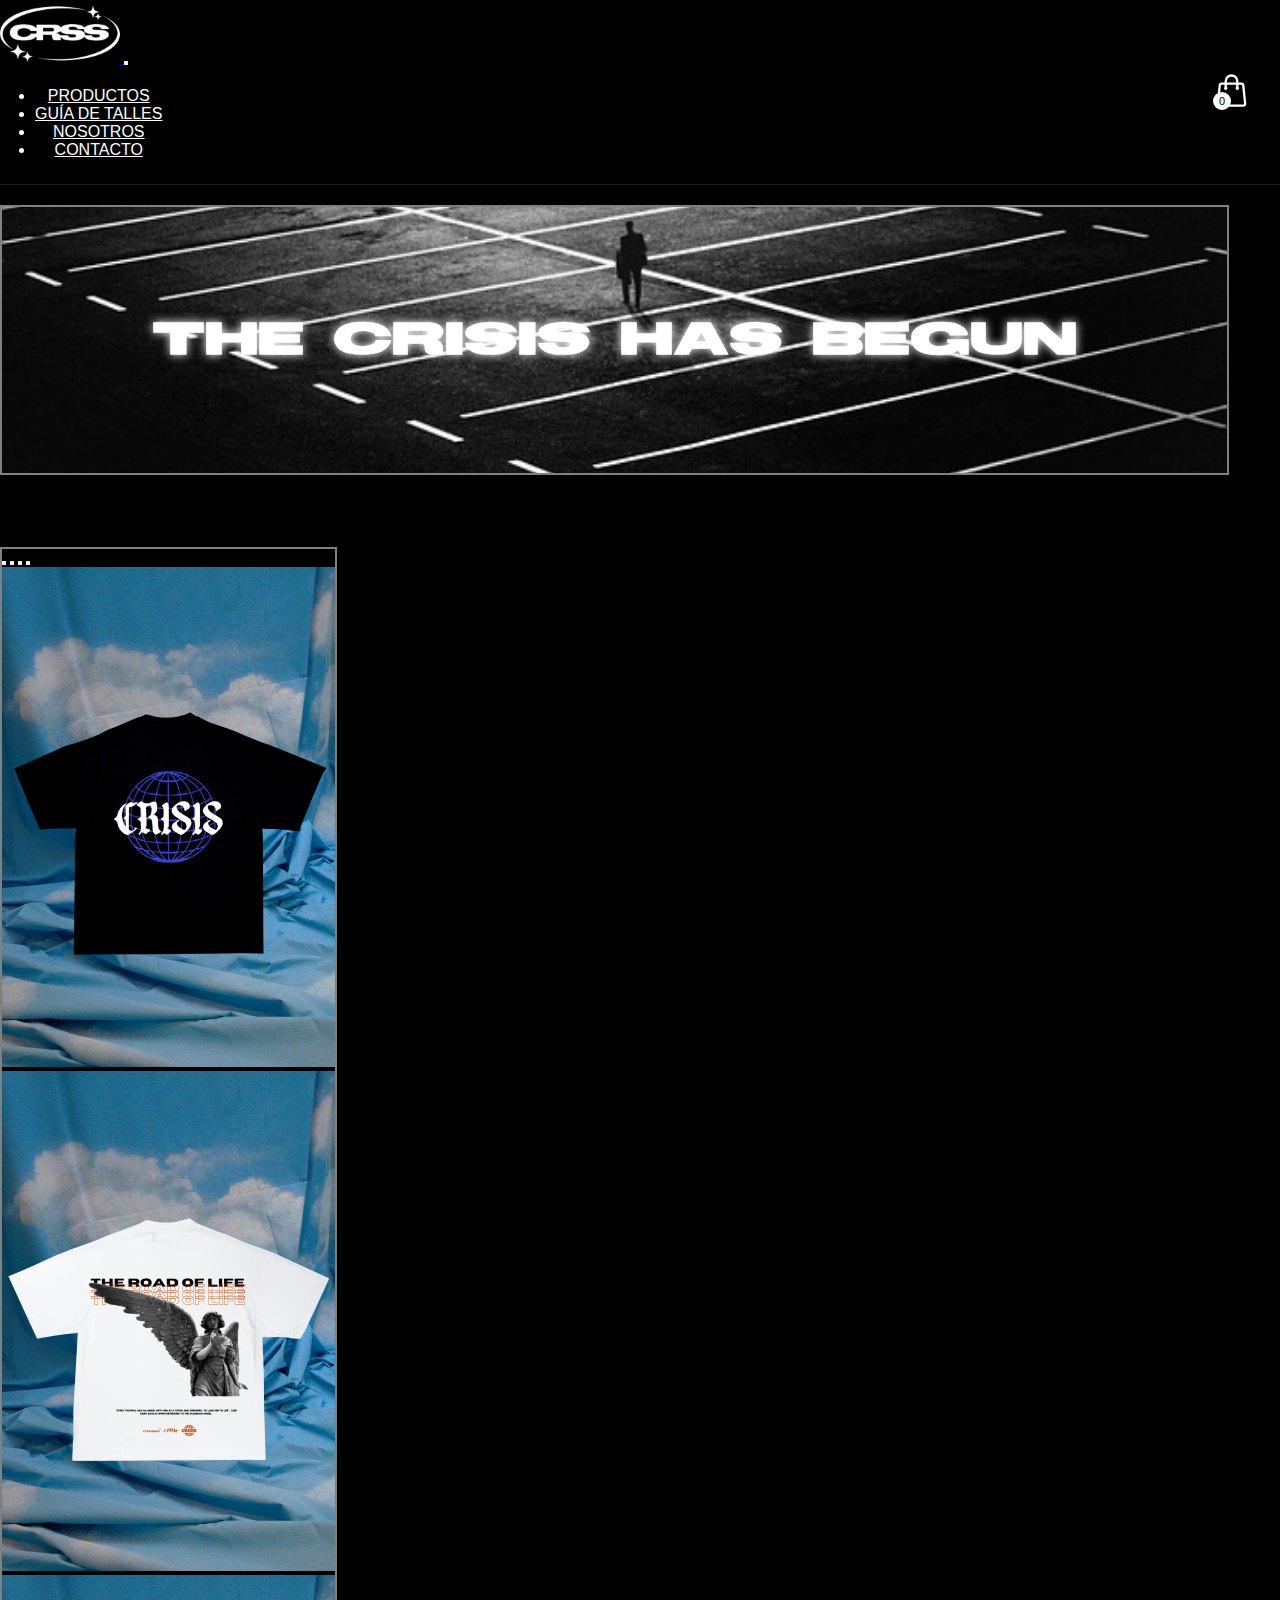
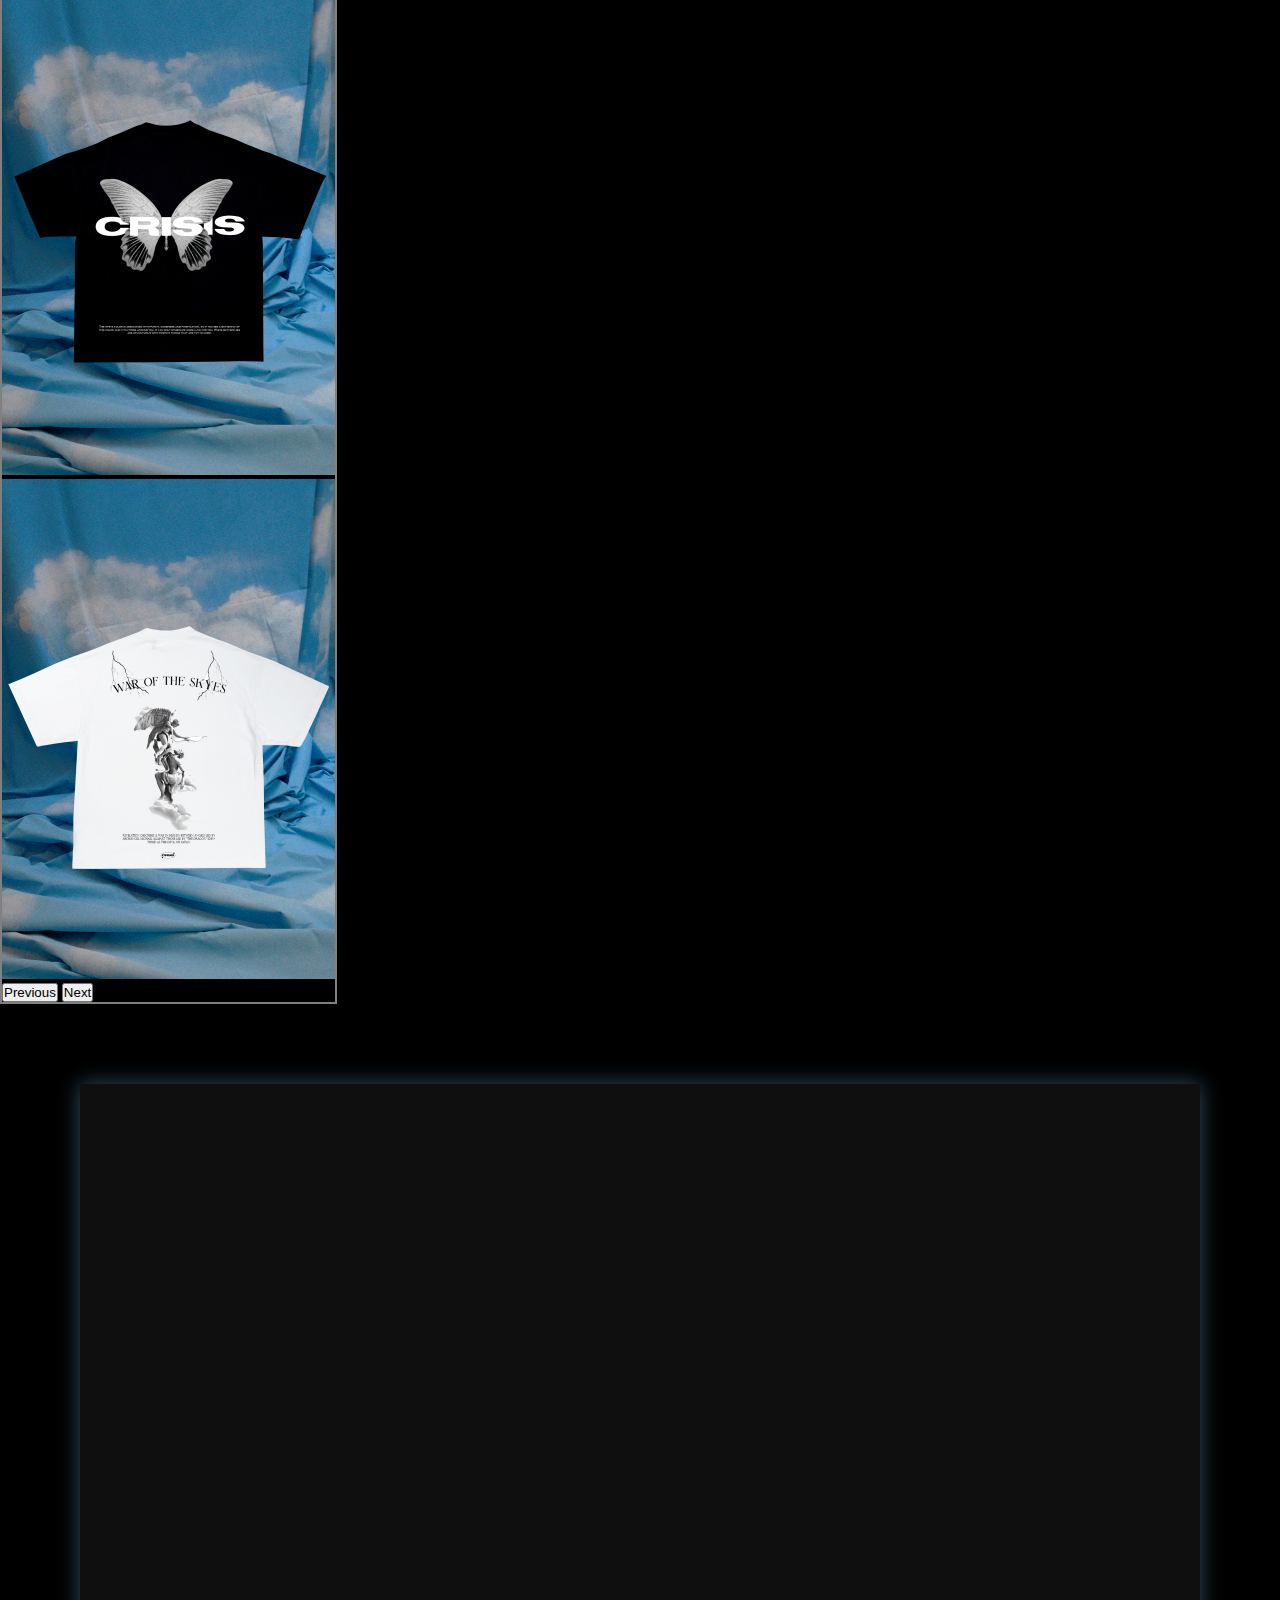
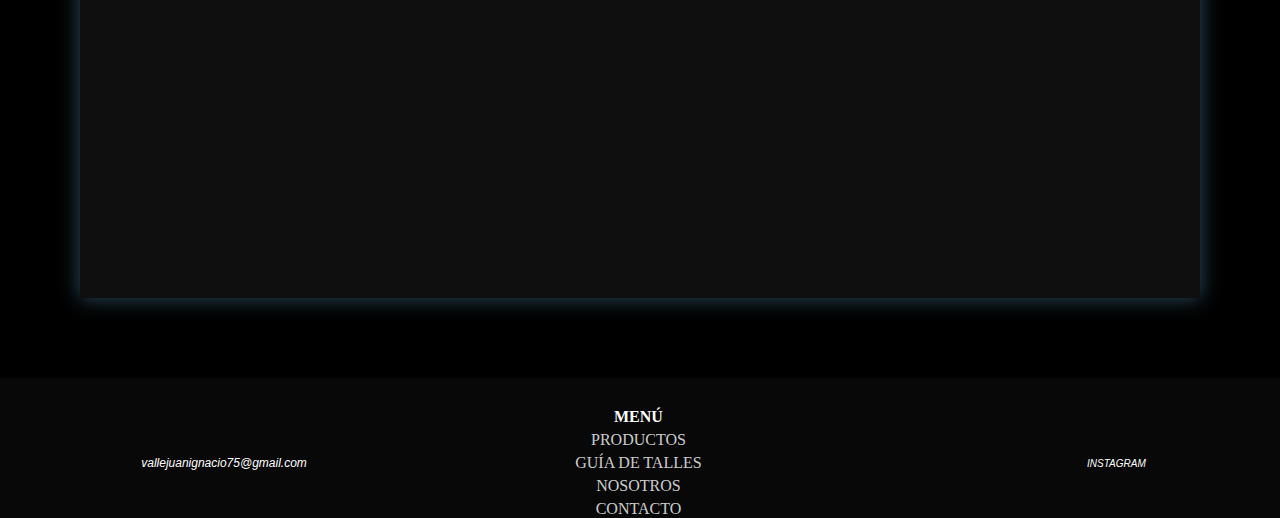
<file: index.html>
<!DOCTYPE html>
<html lang="es">
<head>
	<meta charset="UTF-8">
	<meta http-equiv="X-UA-Compatible" content="IE=edge">
	<meta name="viewport" content="width=device-width, initial-scale=1.0">
	<meta name="keywords" content="marcado de ropa">
	<meta name="description" content="esta pagina es el home y cuenta con el slogan de la marca, algunos de nuestros modelos y un texto que te dice como comprar.">
	<link rel="stylesheet" href="https://cdnjs.cloudflare.com/ajax/libs/font-awesome/6.4.0/css/all.min.css" integrity="sha512-iecdLmaskl7CVkqkXNQ/ZH/XLlvWZOJyj7Yy7tcenmpD1ypASozpmT/E0iPtmFIB46ZmdtAc9eNBvH0H/ZpiBw==" crossorigin="anonymous" referrerpolicy="no-referrer" />
	<link href="https://cdn.jsdelivr.net/npm/bootstrap@5.1.3/dist/css/bootstrap.min.css" rel="stylesheet"
		integrity="sha384-1BmE4kWBq78iYhFldvKuhfTAU6auU8tT94WrHftjDbrCEXSU1oBoqyl2QvZ6jIW3" crossorigin="anonymous">
		<link href="https://unpkg.com/aos@2.3.1/dist/aos.css" rel="stylesheet">
	<link rel="stylesheet" href="estilos/estilos.css">
	<title>CRISIS</title>
</head>
<body>
	<!-- inicio del menu -->
	<nav class="navbar navbar-expand-lg navbar-dark d-flex justify-content-end">
		<div class="container-fluid">
			<!-- icono -->

			<a class="navbar-brand" href="index.html">
				<img src="img/crss logoooo.png" alt="logo">
			</a>

			<!-- boton del menu -->
			<button class="navbar-toggler " type="button" data-bs-toggle="collapse" data-bs-target="#menu" aria-controls="navbarSupportedContent" aria-expanded="false" aria-label="Toggle navigation">
				<span class="navbar-toggler-icon"></span>
			</button>

			<!-- elementos del menu colapsable -->

			<div class="collapse navbar-collapse" id="menu">
				<ul class="navbar-nav ms-auto">
					<li class="nav-item">
						<a class="nav-link" href="pages/productos.html">Productos</a>
					</li>
					<li class="nav-item">
						<a class="nav-link" href="pages/guia de talles.html">Guía de talles</a>
					</li>
					<li class="nav-item">
						<a class="nav-link" href="pages/nosotros.html">Nosotros</a>
					</li>
					<li class="nav-item">
						<a class="nav-link" href="pages/contacto.html">Contacto</a>
					</li>
				</ul>
			</div>
		</div>

		<div class="container-icon">
			<div class="container-cart-icon">
				<svg xmlns="http://www.w3.org/2000/svg" fill="none" viewBox="0 0 24 24" stroke-width="1.5" stroke="currentColor"
				class="icon-cart">
					<path stroke-linecap="round" stroke-linejoin="round" d="M15.75 10.5V6a3.75 3.75 0 10-7.5 0v4.5m11.356-1.993l1.263 12c.07.665-.45 1.243-1.119 1.243H4.25a1.125 1.125 0 01-1.12-1.243l1.264-12A1.125 1.125 0 015.513 7.5h12.974c.576 0 1.059.435 1.119 1.007zM8.625 10.5a.375.375 0 11-.75 0 .375.375 0 01.75 0zm7.5 0a.375.375 0 11-.75 0 .375.375 0 01.75 0z" />
				</svg>
				<div class="count-products">
					<span id="contador-productos">0</span>
				</div>
			</div>

			<div class="container-cart-products hidden-cart">
				<div class="row-product">
					<div class="cart-product">
						<div class="info-cart-product">
							<span class="cantidad-producto-carrito">1</span>
							<p class="titulo-producto-carrito">
								Remera "crisis in the world"
							</p>
							<span class="precio-producto-carrito">$9000</span>
						</div>
						<svg xmlns="http://www.w3.org/2000/svg" fill="none" viewBox="0 0 24 24" stroke-width="1.5" stroke="currentColor" class="icon-close">
							<path stroke-linecap="round" stroke-linejoin="round" d="M6 18L18 6M6 6l12 12" />
						</svg>
					</div>
				</div>

				<div class="cart-total">
					<h3>Total:</h3>
					<span class="total-pagar">$9500</span>
				</div>
			</div>
		</div>
	</nav>
	<!-- fin del menu -->
	<main class="d-flex">
		<section class="banner">
			<h2 class="slogan">the crisis has begun</h2>
		</section>
		<br><br><br><br>
		<!-- comienzo carrusel -->
		<div id="carouselExampleIndicators" class="carousel slide" data-bs-ride="carousel">
			<div class="carousel-indicators">
				<button type="button" data-bs-target="#carouselExampleIndicators" data-bs-slide-to="0" class="active"
					aria-current="true" aria-label="Slide 1"></button>
				<button type="button" data-bs-target="#carouselExampleIndicators" data-bs-slide-to="1"
					aria-label="Slide 2"></button>
				<button type="button" data-bs-target="#carouselExampleIndicators" data-bs-slide-to="2"
					aria-label="Slide 3"></button>
				<button type="button" data-bs-target="#carouselExampleIndicators" data-bs-slide-to="3"
					aria-label="Slide 4"></button>
			</div>
			<div class="carousel-inner">
				<div class="carousel-item active">
					<img src="img/1 333x500.png" class="d-block w-15" alt="remera 1">
				</div>
				<div class="carousel-item">
					<img src="img/2 333x500.png" class="d-block w-15" alt="remera 2">
				</div>
				<div class="carousel-item">
					<img src="img/3 333x500.png" class="d-block w-15" alt="remera 3">
				</div>
				<div class="carousel-item">
					<img src="img/4 333x500.png" class="d-block w-15" alt="remera 4">
				</div>
			</div>
			<button class="carousel-control-prev" type="button" data-bs-target="#carouselExampleIndicators"
				data-bs-slide="prev">
				<span class="carousel-control-prev-icon" aria-hidden="true"></span>
				<span class="visually-hidden">Previous</span>
			</button>
			<button class="carousel-control-next" type="button" data-bs-target="#carouselExampleIndicators"
				data-bs-slide="next">
				<span class="carousel-control-next-icon" aria-hidden="true"></span>
				<span class="visually-hidden">Next</span>
			</button>
		</div>
		<!-- fin carrusel -->
			<section class="sec-comocomprar">
		<div>
			<h3 data-aos="zoom-in">como comprar</h3>
			<p data-aos="zoom-in">Primero ve al sector de productos y elige tu producto (asegurarse que haya en stock) luego ve a guía de talles y ahí te dejamos una ayuda para que puedas sacar tu talle, una vez que tengas tu producto y el talle envíanos por Instagram y por ahí te informaremos acerca de formas de pago y envíos, muchas gracias.</p>
		</div>
		<img data-aos="flip-right" src="img/salto.jpeg" alt="paisaje" class="img-comocomprar">
	</section>
	</main>

	<footer class="d-flex">
		<i id=redes class="fa-solid fa-envelope"><span class="micorreo">vallejuanignacio75@gmail.com</span></i>
		<ul class="menu">
			<li id=menu-titulo class="footer-list">MENÚ</li>
			<li class="footer-list"><a href="pages/productos.html">productos</a></li>
			<li class="footer-list"><a href="pages/guia de talles.html">guía de talles</a></li>
			<li class="footer-list"><a href="pages/nosotros.html">nosotros</a></li>
			<li class="footer-list"><a href="pages/contacto.html">contacto</a></li>
		</ul>
		<i id=redes class="fa-brands fa-instagram"><a href="https://www.instagram.com/crisis.arg/" target="_blank">instagram</a></i>
	</footer>




	<script src="js/index.js"></script>

	<script src="https://cdn.jsdelivr.net/npm/bootstrap@5.1.3/dist/js/bootstrap.bundle.min.js"
		integrity="sha384-ka7Sk0Gln4gmtz2MlQnikT1wXgYsOg+OMhuP+IlRH9sENBO0LRn5q+8nbTov4+1p"
		crossorigin="anonymous"></script>

	<script src="https://unpkg.com/aos@2.3.1/dist/aos.js"></script>

	<script>
		AOS.init();
	</script>
</body>
</html>
</file>
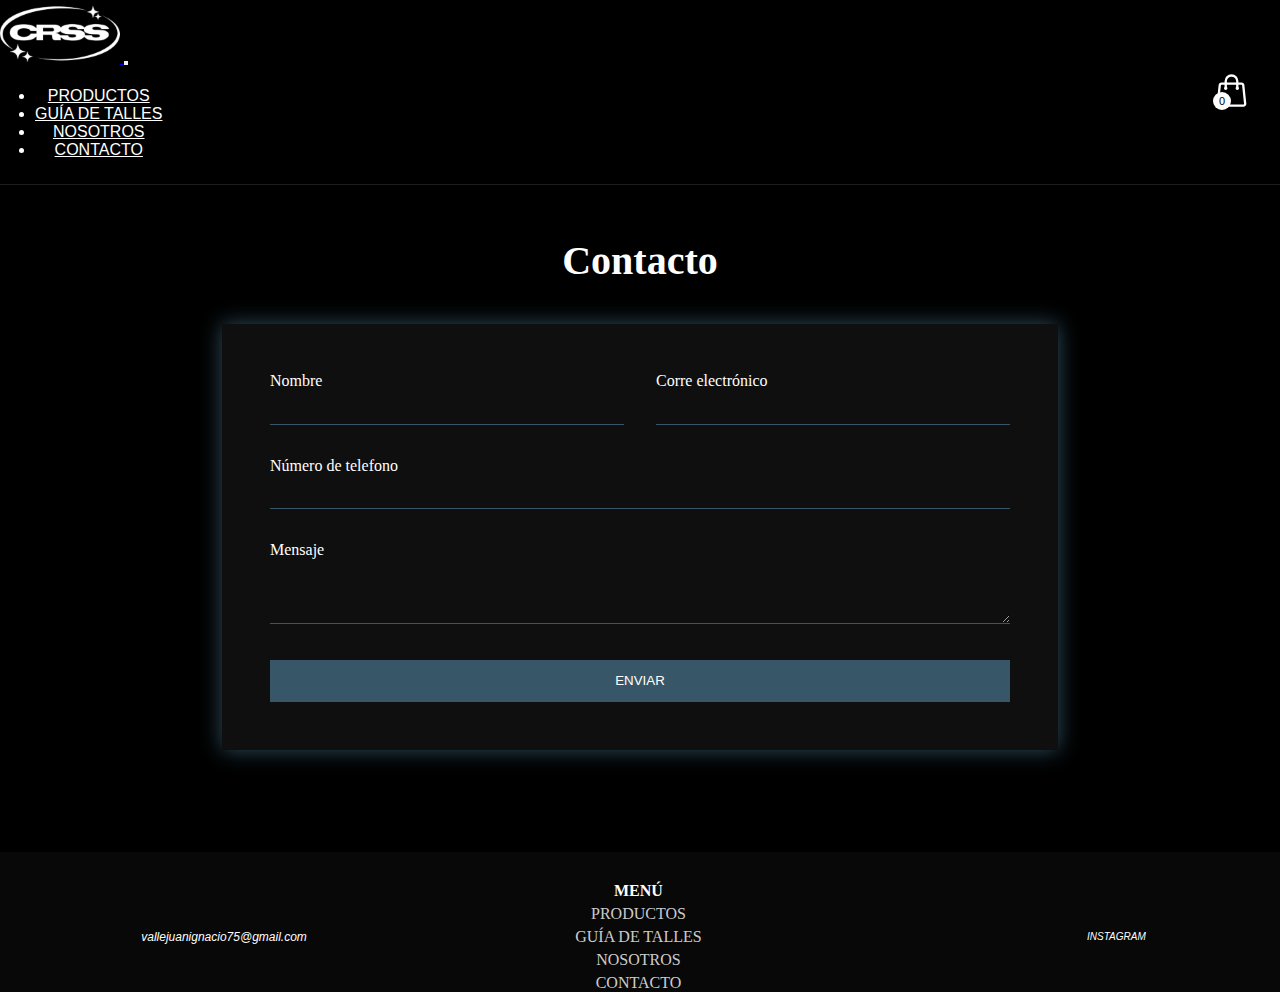
<file: pages/contacto.html>
<!DOCTYPE html>
<html lang="es">
<head>
    <meta charset="UTF-8">
    <meta http-equiv="X-UA-Compatible" content="IE=edge">
    <meta name="viewport" content="width=device-width, initial-scale=1.0">
	<meta name="keywords" content="contactos crisis">
	<meta name="description" content="en esta sección es donde puedes contactarnos para dejarnos algun mensaje o comentario que nos quieras hacer.">
    <link rel="stylesheet" href="https://cdnjs.cloudflare.com/ajax/libs/font-awesome/6.4.0/css/all.min.css" integrity="sha512-iecdLmaskl7CVkqkXNQ/ZH/XLlvWZOJyj7Yy7tcenmpD1ypASozpmT/E0iPtmFIB46ZmdtAc9eNBvH0H/ZpiBw==" crossorigin="anonymous" referrerpolicy="no-referrer" />
    <link href="https://cdn.jsdelivr.net/npm/bootstrap@5.1.3/dist/css/bootstrap.min.css" rel="stylesheet"
    integrity="sha384-1BmE4kWBq78iYhFldvKuhfTAU6auU8tT94WrHftjDbrCEXSU1oBoqyl2QvZ6jIW3" crossorigin="anonymous">
    <link rel="stylesheet" href="../estilos/estilos.css">
    <title>CONTACTO</title>
</head>
<body>
	<!-- inicio del menu -->
	<nav class="navbar navbar-expand-lg navbar-dark d-flex justify-content-end">
		<div class="container-fluid">
			<!-- icono -->

			<a class="navbar-brand" href="../index.html">
				<img src="../img/crss logoooo.png" alt="logo">
			</a>

			<!-- boton del menu -->
			<button class="navbar-toggler" type="button" data-bs-toggle="collapse" data-bs-target="#menu" aria-controls="navbarSupportedContent" aria-expanded="false" aria-label="Toggle navigation">
				<span class="navbar-toggler-icon"></span>
			</button>

			<!-- elementos del menu colapsable -->

			<div class="collapse navbar-collapse" id="menu">
				<ul class="navbar-nav ms-auto">
					<li class="nav-item">
						<a class="nav-link" href="productos.html">Productos</a>
					</li>
					<li class="nav-item">
						<a class="nav-link" href="guia de talles.html">Guía de talles</a>
					</li>
					<li class="nav-item">
						<a class="nav-link" href="nosotros.html">Nosotros</a>
					</li>
					<li class="nav-item">
						<a class="nav-link" href="contacto.html">Contacto</a>
					</li>
				</ul>
			</div>
		</div>

		<div class="container-icon">
			<div class="container-cart-icon">
				<svg xmlns="http://www.w3.org/2000/svg" fill="none" viewBox="0 0 24 24" stroke-width="1.5" stroke="currentColor"
				class="icon-cart">
					<path stroke-linecap="round" stroke-linejoin="round" d="M15.75 10.5V6a3.75 3.75 0 10-7.5 0v4.5m11.356-1.993l1.263 12c.07.665-.45 1.243-1.119 1.243H4.25a1.125 1.125 0 01-1.12-1.243l1.264-12A1.125 1.125 0 015.513 7.5h12.974c.576 0 1.059.435 1.119 1.007zM8.625 10.5a.375.375 0 11-.75 0 .375.375 0 01.75 0zm7.5 0a.375.375 0 11-.75 0 .375.375 0 01.75 0z" />
				</svg>
				<div class="count-products">
					<span id="contador-productos">0</span>
				</div>
			</div>

			<div class="container-cart-products hidden-cart">
				<div class="row-product">
					<div class="cart-product">
						<div class="info-cart-product">
							<span class="cantidad-producto-carrito">1</span>
							<p class="titulo-producto-carrito">
								Remera "crisis in the world"
							</p>
							<span class="precio-producto-carrito">$9000</span>
						</div>
						<svg xmlns="http://www.w3.org/2000/svg" fill="none" viewBox="0 0 24 24" stroke-width="1.5" stroke="currentColor" class="icon-close">
							<path stroke-linecap="round" stroke-linejoin="round" d="M6 18L18 6M6 6l12 12" />
						</svg>
					</div>
				</div>

				<div class="cart-total">
					<h3>Total:</h3>
					<span class="total-pagar">$9500</span>
				</div>
			</div>
		</div>
	</nav>
	<!-- fin del menu -->
    <main class="main-contacto">
		<h2 class="contacto">Contacto</h2>
		<section class="encuadre">
			<form action="" id="miFormulario">
				<p>
					<label for="Nombre">Nombre</label>
					<input type="text" name="Nombre" id="input1">
				</p>
				<p>
					<label>Corre electrónico</label>
					<input type="email" name="Correo electronico" id="input2">
				</p>
				<p class="block">
					<label>Número de telefono</label>
					<input type="tel" name="Número de telefono" id="input3">
				</p>
				<p class="block">
					<label>Mensaje</label>
					<textarea name="Mensaje" rows="3" id="input4"></textarea >
				</p>
				<p class="block">
					<button type="submit">Enviar</button>
				</p>
			</form>
		</section>
	</main>
    <footer class="d-flex">
        <i id=redes class="fa-solid fa-envelope"><span class="micorreo">vallejuanignacio75@gmail.com</span></i>
		<ul class="menu">
			<li id=menu-titulo class="footer-list">MENÚ</li>
			<li class="footer-list"><a href="productos.html">productos</a></li>
			<li class="footer-list"><a href="guia de talles.html">guía de talles</a></li>
			<li class="footer-list"><a href="nosotros.html">nosotros</a></li>
			<li class="footer-list"><a href="contacto.html">contacto</a></li>
		</ul>
		<i id=redes class="fa-brands fa-instagram"><a href="https://www.instagram.com/crisis.arg/" target="_blank">instagram</a></i>
    </footer>



	<script src="../js/contacto.js"></script>

	<script src="https://cdn.jsdelivr.net/npm/bootstrap@5.1.3/dist/js/bootstrap.bundle.min.js"
	integrity="sha384-ka7Sk0Gln4gmtz2MlQnikT1wXgYsOg+OMhuP+IlRH9sENBO0LRn5q+8nbTov4+1p"
	crossorigin="anonymous"></script>
</body>
</html>
</file>
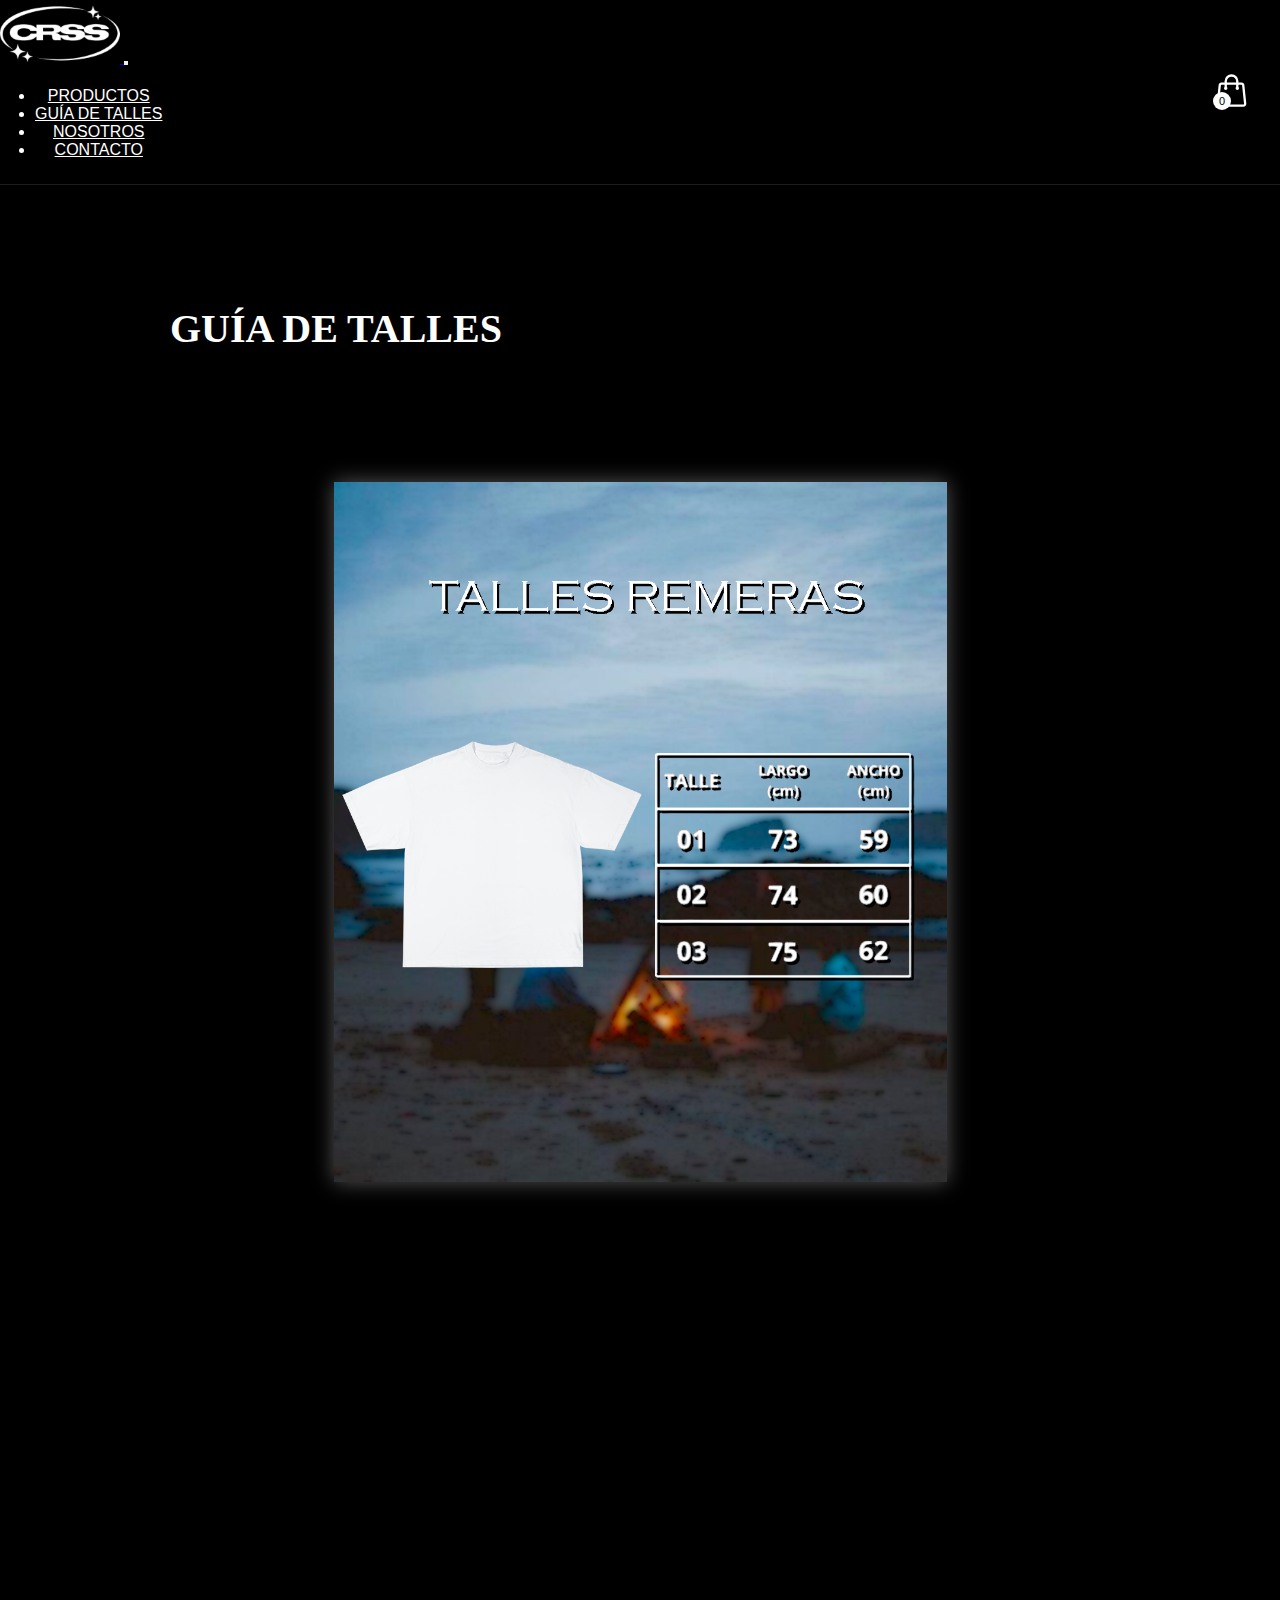
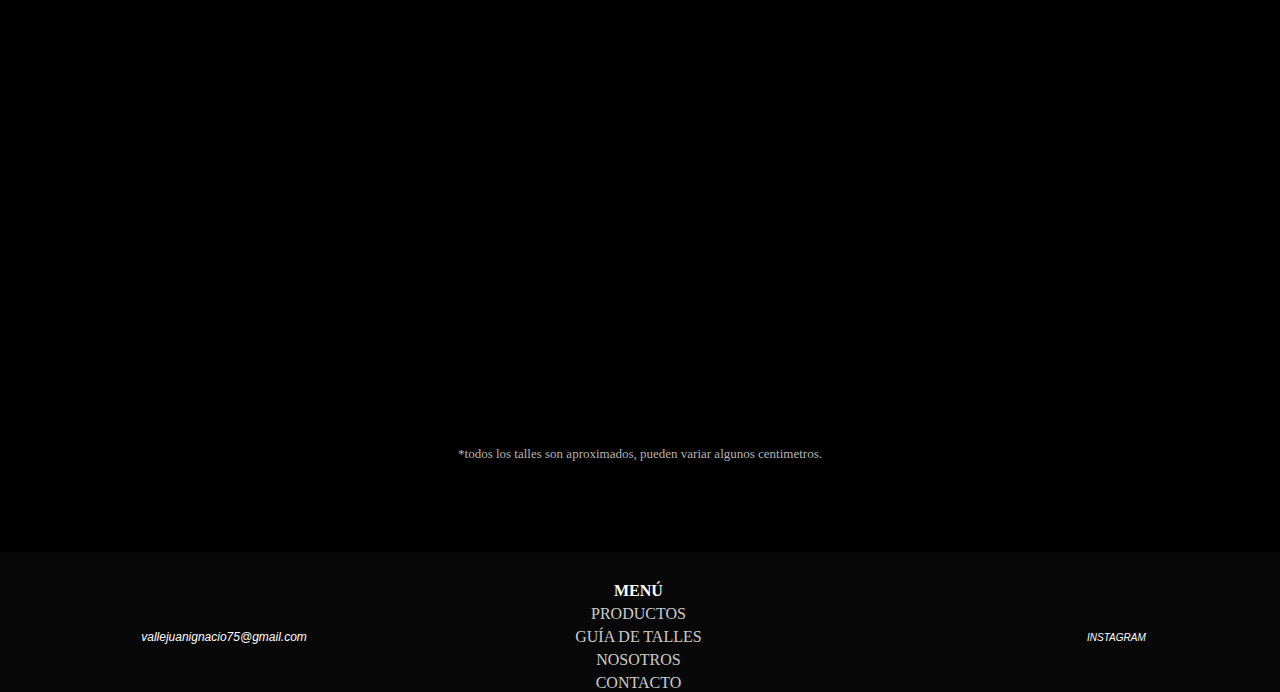
<file: pages/guia de talles.html>
<!DOCTYPE html>
<html lang="es">
<head>
    <meta charset="UTF-8">
    <meta http-equiv="X-UA-Compatible" content="IE=edge">
    <meta name="viewport" content="width=device-width, initial-scale=1.0">
	<meta name="keywords" content="medidas de las prendas">
	<meta name="description" content="en esta sección tenemos las guías de talles para ayudarte a sebaer que talle eres.">
    <link rel="stylesheet" href="https://cdnjs.cloudflare.com/ajax/libs/font-awesome/6.4.0/css/all.min.css" integrity="sha512-iecdLmaskl7CVkqkXNQ/ZH/XLlvWZOJyj7Yy7tcenmpD1ypASozpmT/E0iPtmFIB46ZmdtAc9eNBvH0H/ZpiBw==" crossorigin="anonymous" referrerpolicy="no-referrer" />
    <link href="https://cdn.jsdelivr.net/npm/bootstrap@5.1.3/dist/css/bootstrap.min.css" rel="stylesheet"
    integrity="sha384-1BmE4kWBq78iYhFldvKuhfTAU6auU8tT94WrHftjDbrCEXSU1oBoqyl2QvZ6jIW3" crossorigin="anonymous">
	<link href="https://unpkg.com/aos@2.3.1/dist/aos.css" rel="stylesheet">
    <link rel="stylesheet" href="../estilos/estilos.css">
    <title>TALLES</title>
</head>
<body>
	<!-- inicio del menu -->
	<nav class="navbar navbar-expand-lg navbar-dark d-flex justify-content-end">
		<div class="container-fluid">
			<!-- icono -->

			<a class="navbar-brand" href="../index.html">
				<img src="../img/crss logoooo.png" alt="logo">
			</a>

			<!-- boton del menu -->
			<button class="navbar-toggler" type="button" data-bs-toggle="collapse" data-bs-target="#menu" aria-controls="navbarSupportedContent" aria-expanded="false" aria-label="Toggle navigation">
				<span class="navbar-toggler-icon"></span>
			</button>

			<!-- elementos del menu colapsable -->

			<div class="collapse navbar-collapse" id="menu">
				<ul class="navbar-nav ms-auto">
					<li class="nav-item">
						<a class="nav-link" href="productos.html">Productos</a>
					</li>
					<li class="nav-item">
						<a class="nav-link" href="guia de talles.html">Guía de talles</a>
					</li>
					<li class="nav-item">
						<a class="nav-link" href="nosotros.html">Nosotros</a>
					</li>
					<li class="nav-item">
						<a class="nav-link" href="contacto.html">Contacto</a>
					</li>
				</ul>
			</div>
		</div>

		<div class="container-icon">
			<div class="container-cart-icon">
				<svg xmlns="http://www.w3.org/2000/svg" fill="none" viewBox="0 0 24 24" stroke-width="1.5" stroke="currentColor"
				class="icon-cart">
					<path stroke-linecap="round" stroke-linejoin="round" d="M15.75 10.5V6a3.75 3.75 0 10-7.5 0v4.5m11.356-1.993l1.263 12c.07.665-.45 1.243-1.119 1.243H4.25a1.125 1.125 0 01-1.12-1.243l1.264-12A1.125 1.125 0 015.513 7.5h12.974c.576 0 1.059.435 1.119 1.007zM8.625 10.5a.375.375 0 11-.75 0 .375.375 0 01.75 0zm7.5 0a.375.375 0 11-.75 0 .375.375 0 01.75 0z" />
				</svg>
				<div class="count-products">
					<span id="contador-productos">0</span>
				</div>
			</div>

			<div class="container-cart-products hidden-cart">
				<div class="row-product">
					<div class="cart-product">
						<div class="info-cart-product">
							<span class="cantidad-producto-carrito">1</span>
							<p class="titulo-producto-carrito">
								Remera "crisis in the world"
							</p>
							<span class="precio-producto-carrito">$9000</span>
						</div>
						<svg xmlns="http://www.w3.org/2000/svg" fill="none" viewBox="0 0 24 24" stroke-width="1.5" stroke="currentColor" class="icon-close">
							<path stroke-linecap="round" stroke-linejoin="round" d="M6 18L18 6M6 6l12 12" />
						</svg>
					</div>
				</div>

				<div class="cart-total">
					<h3>Total:</h3>
					<span class="total-pagar">$9500</span>
				</div>
			</div>
		</div>
	</nav>
	<!-- fin del menu -->
	<h1 class="titulo-talles">Guía de talles</h1>
    <section class="contenido-talles">
		<img data-aos="zoom-in" src="../img/tabla de talles remeras.png" alt="talles remeras">
		<img data-aos="zoom-in" src="../img/tabla de talles hoodies.png" alt="talles hoodies">
	</section>
	<br><br><br>
	<p class="p-talles">*todos los talles son aproximados, pueden variar algunos centimetros.</p>
    <footer class="d-flex">
        <i id=redes class="fa-solid fa-envelope"><span class="micorreo">vallejuanignacio75@gmail.com</span></i>
		<ul class="menu">
			<li id=menu-titulo class="footer-list">MENÚ</li>
			<li class="footer-list"><a href="productos.html">productos</a></li>
			<li class="footer-list"><a href="guia de talles.html">guía de talles</a></li>
			<li class="footer-list"><a href="nosotros.html">Nosotros</a></li>
			<li class="footer-list"><a href="contacto.html">contacto</a></li>
		</ul>
		<i id=redes class="fa-brands fa-instagram"><a href="https://www.instagram.com/crisis.arg/" target="_blank">instagram</a></i>
    </footer>


	<script src="../js/guia de talles.js"></script>

	<script src="https://cdn.jsdelivr.net/npm/bootstrap@5.1.3/dist/js/bootstrap.bundle.min.js"
	integrity="sha384-ka7Sk0Gln4gmtz2MlQnikT1wXgYsOg+OMhuP+IlRH9sENBO0LRn5q+8nbTov4+1p"
	crossorigin="anonymous"></script>

	<script src="https://unpkg.com/aos@2.3.1/dist/aos.js"></script>
	
	<script>
		AOS.init();
	</script>
</body>
</html>
</file>
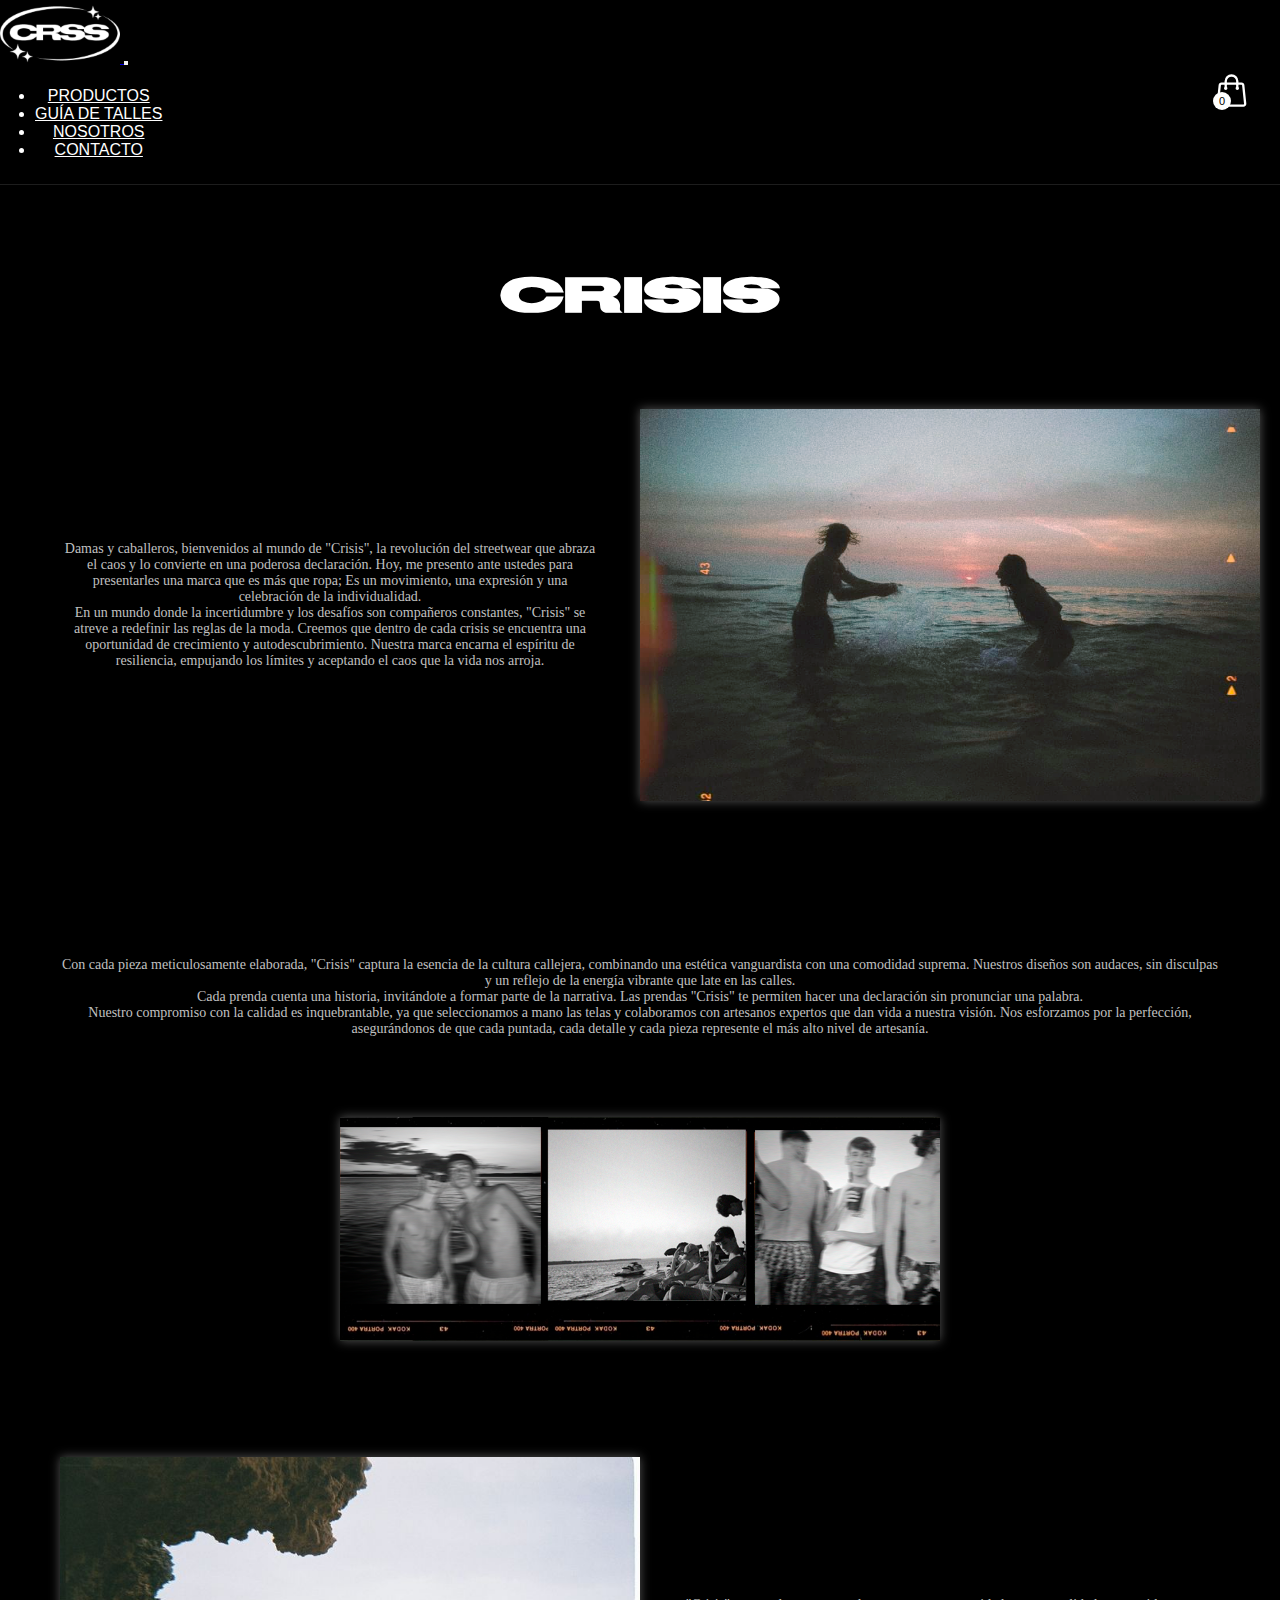
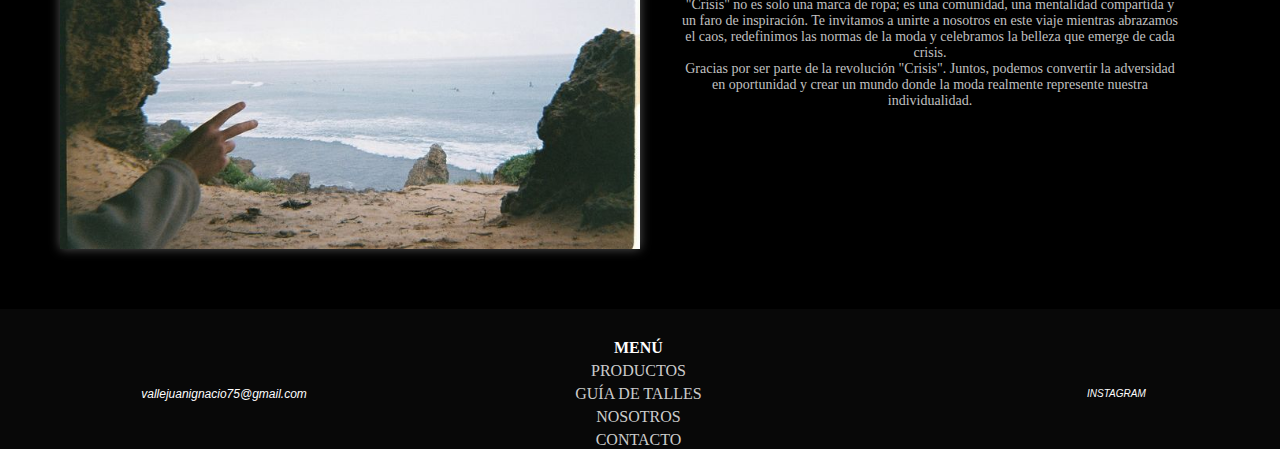
<file: pages/nosotros.html>
<!DOCTYPE html>
<html lang="es">
<head>
    <meta charset="UTF-8">
    <meta http-equiv="X-UA-Compatible" content="IE=edge">
    <meta name="viewport" content="width=device-width, initial-scale=1.0">
	<meta name="keywords" content="bienvenidos a crisis">
	<meta name="description" content="en esta sección te presentamos nuestra marca y te contamos sobre ella.">
    <link rel="stylesheet" href="https://cdnjs.cloudflare.com/ajax/libs/font-awesome/6.4.0/css/all.min.css" integrity="sha512-iecdLmaskl7CVkqkXNQ/ZH/XLlvWZOJyj7Yy7tcenmpD1ypASozpmT/E0iPtmFIB46ZmdtAc9eNBvH0H/ZpiBw==" crossorigin="anonymous" referrerpolicy="no-referrer" />
    <link href="https://cdn.jsdelivr.net/npm/bootstrap@5.1.3/dist/css/bootstrap.min.css" rel="stylesheet"
    integrity="sha384-1BmE4kWBq78iYhFldvKuhfTAU6auU8tT94WrHftjDbrCEXSU1oBoqyl2QvZ6jIW3" crossorigin="anonymous">
    <link rel="stylesheet" href="../estilos/estilos.css">
    <title>NOSOTROS</title>
</head>
<body>
	<!-- inicio del menu -->
	<nav class="navbar navbar-expand-lg navbar-dark d-flex justify-content-end">
		<div class="container-fluid">
			<!-- icono -->

			<a class="navbar-brand" href="../index.html">
				<img src="../img/crss logoooo.png" alt="logo">
			</a>

			<!-- boton del menu -->
			<button class="navbar-toggler" type="button" data-bs-toggle="collapse" data-bs-target="#menu" aria-controls="navbarSupportedContent" aria-expanded="false" aria-label="Toggle navigation">
				<span class="navbar-toggler-icon"></span>
			</button>

			<!-- elementos del menu colapsable -->

			<div class="collapse navbar-collapse" id="menu">
				<ul class="navbar-nav ms-auto">
					<li class="nav-item">
						<a class="nav-link" href="productos.html">Productos</a>
					</li>
					<li class="nav-item">
						<a class="nav-link" href="guia de talles.html">Guía de talles</a>
					</li>
					<li class="nav-item">
						<a class="nav-link" href="nosotros.html">Nosotros</a>
					</li>
					<li class="nav-item">
						<a class="nav-link" href="contacto.html">Contacto</a>
					</li>
				</ul>
			</div>
		</div>

		<div class="container-icon">
			<div class="container-cart-icon">
				<svg xmlns="http://www.w3.org/2000/svg" fill="none" viewBox="0 0 24 24" stroke-width="1.5" stroke="currentColor"
				class="icon-cart">
					<path stroke-linecap="round" stroke-linejoin="round" d="M15.75 10.5V6a3.75 3.75 0 10-7.5 0v4.5m11.356-1.993l1.263 12c.07.665-.45 1.243-1.119 1.243H4.25a1.125 1.125 0 01-1.12-1.243l1.264-12A1.125 1.125 0 015.513 7.5h12.974c.576 0 1.059.435 1.119 1.007zM8.625 10.5a.375.375 0 11-.75 0 .375.375 0 01.75 0zm7.5 0a.375.375 0 11-.75 0 .375.375 0 01.75 0z" />
				</svg>
				<div class="count-products">
					<span id="contador-productos">0</span>
				</div>
			</div>

			<div class="container-cart-products hidden-cart">
				<div class="row-product">
					<div class="cart-product">
						<div class="info-cart-product">
							<span class="cantidad-producto-carrito">1</span>
							<p class="titulo-producto-carrito">
								Remera "crisis in the world"
							</p>
							<span class="precio-producto-carrito">$9000</span>
						</div>
						<svg xmlns="http://www.w3.org/2000/svg" fill="none" viewBox="0 0 24 24" stroke-width="1.5" stroke="currentColor" class="icon-close">
							<path stroke-linecap="round" stroke-linejoin="round" d="M6 18L18 6M6 6l12 12" />
						</svg>
					</div>

				</div>
				<div class="cart-total">
					<h3>Total:</h3>
					<span class="total-pagar">$9500</span>
				</div>
			</div>
		</div>
	</nav>
	<!-- fin del menu -->
    <main class="main-nosotros">
		<h1>crisis</h1>
		<section class="sec-nosotros">
			<div class="div-1">
			<img class="foto-1" src="../img/nostros primera.png" alt="personas jugando en la playa">
			<p>Damas y caballeros, bienvenidos al mundo de "Crisis", la revolución del streetwear que abraza el caos y lo convierte en una poderosa declaración. Hoy, me presento ante ustedes para presentarles una marca que es más que ropa; Es un movimiento, una expresión y una celebración de la individualidad.
				<br>
				En un mundo donde la incertidumbre y los desafíos son compañeros constantes, "Crisis" se atreve a redefinir las reglas de la moda. Creemos que dentro de cada crisis se encuentra una oportunidad de crecimiento y autodescubrimiento. Nuestra marca encarna el espíritu de resiliencia, empujando los límites y aceptando el caos que la vida nos arroja.
				</p>
			</div>
			<br><br>
			<div class="div-2">
				<img class="foto-2" src="../img/nostros segunda.png" alt="galeria de fotos">
				<p>
					Con cada pieza meticulosamente elaborada, "Crisis" captura la esencia de la cultura callejera, combinando una estética vanguardista con una comodidad suprema. Nuestros diseños son audaces, sin disculpas y un reflejo de la energía vibrante que late en las calles.
					<br>
					Cada prenda cuenta una historia, invitándote a formar parte de la narrativa. Las prendas "Crisis" te permiten hacer una declaración sin pronunciar una palabra.
					<br>
					Nuestro compromiso con la calidad es inquebrantable, ya que seleccionamos a mano las telas y colaboramos con artesanos expertos que dan vida a nuestra visión. Nos esforzamos por la perfección, asegurándonos de que cada puntada, cada detalle y cada pieza represente el más alto nivel de artesanía.
					</p>
			</div>
			<br><br>
			<div class="div-3">
					<img class="foto-3" src="../img/nostros tercera.jpg" alt="playa">
					<p>
						"Crisis" no es solo una marca de ropa; es una comunidad, una mentalidad compartida y un faro de inspiración. Te invitamos a unirte a nosotros en este viaje mientras abrazamos el caos, redefinimos las normas de la moda y celebramos la belleza que emerge de cada crisis.
						<br>
						Gracias por ser parte de la revolución "Crisis". Juntos, podemos convertir la adversidad en oportunidad y crear un mundo donde la moda realmente represente nuestra individualidad.</p>
			</div>
		</section>
	</main>
    <footer class="d-flex">
        <i id=redes class="fa-solid fa-envelope"><span class="micorreo">vallejuanignacio75@gmail.com</span></i>
		<ul class="menu">
			<li id=menu-titulo class="footer-list">MENÚ</li>
			<li class="footer-list"><a href="productos.html">productos</a></li>
			<li class="footer-list"><a href="guia de talles.html">guía de talles</a></li>
			<li class="footer-list"><a href="nosotros.html">nosotros</a></li>
			<li class="footer-list"><a href="contacto.html">contacto</a></li>
		</ul>
		<i id=redes class="fa-brands fa-instagram"><a href="https://www.instagram.com/crisis.arg/" target="_blank">instagram</a></i>
    </footer>




	<script src="../js/nosotros.js"></script>

	<script src="https://cdn.jsdelivr.net/npm/bootstrap@5.1.3/dist/js/bootstrap.bundle.min.js"
	integrity="sha384-ka7Sk0Gln4gmtz2MlQnikT1wXgYsOg+OMhuP+IlRH9sENBO0LRn5q+8nbTov4+1p"
	crossorigin="anonymous"></script>
</body>
</html>
</file>
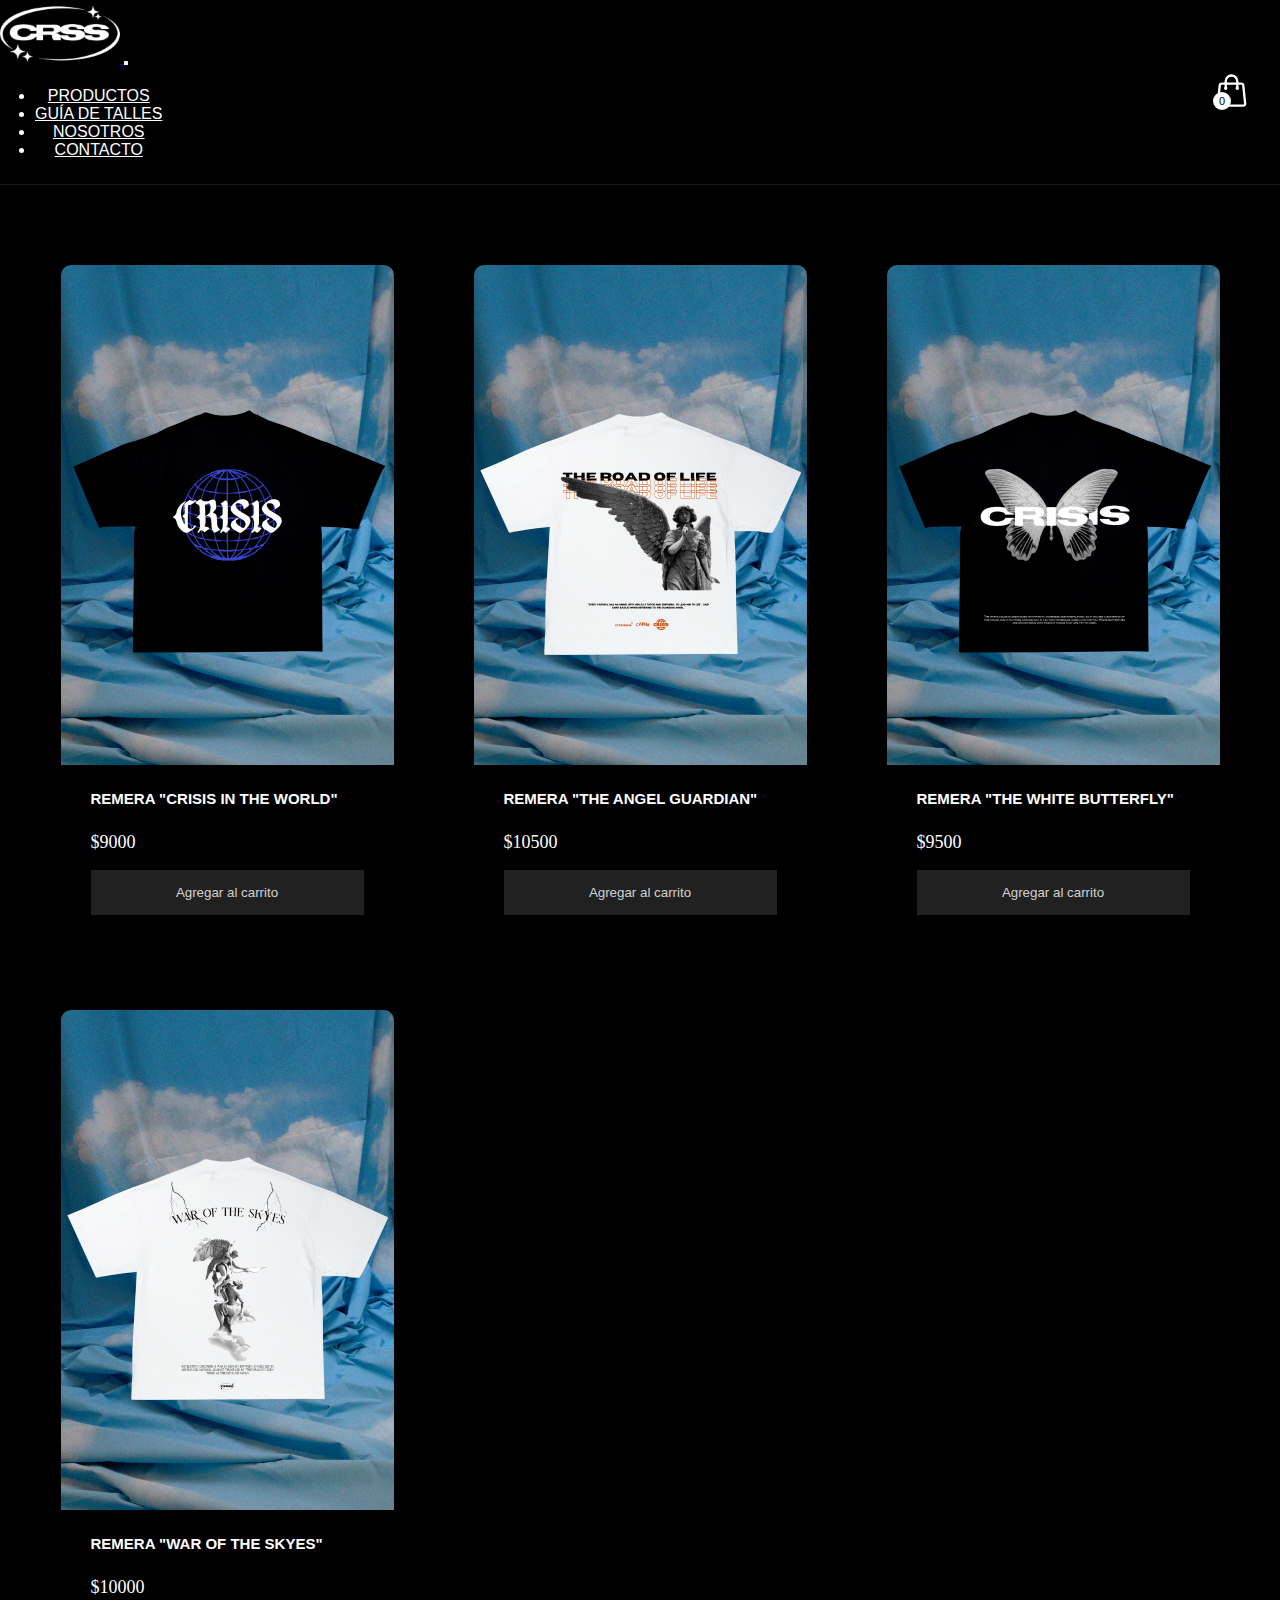
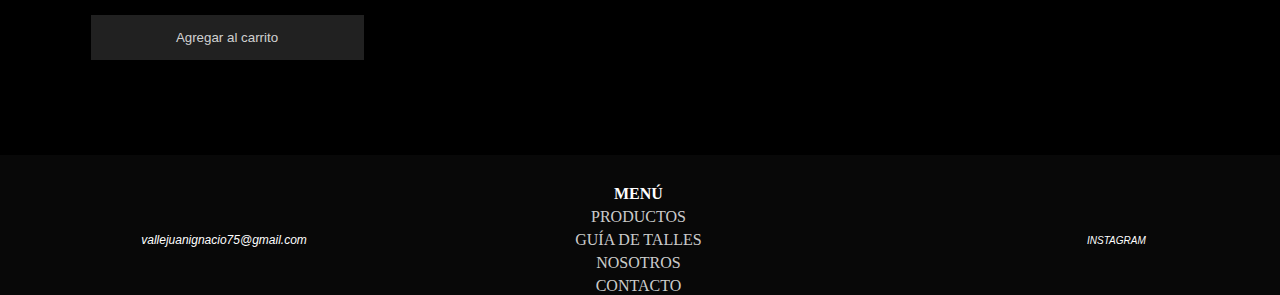
<file: pages/productos.html>
<!DOCTYPE html>
<html lang="es">
<head>
    <meta charset="UTF-8">
    <meta http-equiv="X-UA-Compatible" content="IE=edge">
    <meta name="viewport" content="width=device-width, initial-scale=1.0">
    <meta name="keywords" content="productos">
    <meta name="description" content="en esta sección tenemos todos los productos de nuestra marca lanzados hasta ahora.">
    <link rel="stylesheet" href="https://cdnjs.cloudflare.com/ajax/libs/font-awesome/6.4.0/css/all.min.css" integrity="sha512-iecdLmaskl7CVkqkXNQ/ZH/XLlvWZOJyj7Yy7tcenmpD1ypASozpmT/E0iPtmFIB46ZmdtAc9eNBvH0H/ZpiBw==" crossorigin="anonymous" referrerpolicy="no-referrer" />
    <link href="https://cdn.jsdelivr.net/npm/bootstrap@5.1.3/dist/css/bootstrap.min.css" rel="stylesheet" integrity="sha384-1BmE4kWBq78iYhFldvKuhfTAU6auU8tT94WrHftjDbrCEXSU1oBoqyl2QvZ6jIW3" crossorigin="anonymous">
    <link rel="stylesheet" href="../estilos/estilos.css">
    <title>PRODUCTOS</title>
</head>
<body>
	<!-- inicio del menu -->
	<nav class="navbar navbar-expand-lg navbar-dark d-flex justify-content-end">
		<div class="container-fluid">
			<!-- icono -->

			<a class="navbar-brand" href="../index.html">
				<img src="../img/crss logoooo.png" alt="logo">
			</a>

			<!-- boton del menu -->
			<button class="navbar-toggler" type="button" data-bs-toggle="collapse" data-bs-target="#menu" aria-controls="navbarSupportedContent" aria-expanded="false" aria-label="Toggle navigation">
				<span class="navbar-toggler-icon"></span>
			</button>

			<!-- elementos del menu colapsable -->

			<div class="collapse navbar-collapse" id="menu">
				<ul class="navbar-nav ms-auto">
					<li class="nav-item">
						<a class="nav-link" href="productos.html">Productos</a>
					</li>
					<li class="nav-item">
						<a class="nav-link" href="guia de talles.html">Guía de talles</a>
					</li>
					<li class="nav-item">
						<a class="nav-link" href="nosotros.html">Nosotros</a>
					</li>
					<li class="nav-item">
						<a class="nav-link" href="contacto.html">Contacto</a>
					</li>
				</ul>
			</div>
		</div>

		<div class="container-icon">
			<div class="container-cart-icon">
				<svg xmlns="http://www.w3.org/2000/svg" fill="none" viewBox="0 0 24 24" stroke-width="1.5" stroke="currentColor"
				class="icon-cart">
					<path stroke-linecap="round" stroke-linejoin="round" d="M15.75 10.5V6a3.75 3.75 0 10-7.5 0v4.5m11.356-1.993l1.263 12c.07.665-.45 1.243-1.119 1.243H4.25a1.125 1.125 0 01-1.12-1.243l1.264-12A1.125 1.125 0 015.513 7.5h12.974c.576 0 1.059.435 1.119 1.007zM8.625 10.5a.375.375 0 11-.75 0 .375.375 0 01.75 0zm7.5 0a.375.375 0 11-.75 0 .375.375 0 01.75 0z" />
				</svg>
				<div class="count-products">
					<span id="contador-productos">0</span>
				</div>
			</div>

			<div class="container-cart-products hidden-cart">
				<div class="row-product">
					<div class="cart-product">
						<div class="info-cart-product">
							<span class="cantidad-producto-carrito">1</span>
							<p class="titulo-producto-carrito">
								Remera"crisis in the world"
							</p>
							<span class="precio-producto-carrito">$9000</span>
						</div>
						<svg xmlns="http://www.w3.org/2000/svg" fill="none" viewBox="0 0 24 24" stroke-width="1.5" stroke="currentColor" class="icon-close">
							<path stroke-linecap="round" stroke-linejoin="round" d="M6 18L18 6M6 6l12 12" />
						</svg>
					</div>
				</div>

				<div class="cart-total">
					<h3>Total:</h3>
					<span class="total-pagar">$9500</span>
				</div>
			</div>
		</div>
	</nav>
	<!-- fin del menu -->
	<div class="container-items">
		<div class="item">
			<figure>
				<img src="../img/1 333x500.png" alt="producto" class="products">
			</figure>
			<div class="info-product">
				<h2>Remera "crisis in the world"</h2>
				<p class="price">$9000</p>
				<button class="btn-add-cart">Agregar al carrito</button>
			</div>
		</div>
		<div class="item">
			<figure>
				<img src="../img/2 333x500.png" alt="producto" class="products">
			</figure>
			<div class="info-product">
				<h2>Remera "the angel guardian"</h2>
				<p class="price">$10500</p>
				<button class="btn-add-cart">Agregar al carrito</button>
			</div>
		</div>
		<div class="item">
			<figure>
				<img src="../img/3 333x500.png" alt="producto" class="products">
			</figure>
			<div class="info-product">
				<h2>Remera "the white butterfly"</h2>
				<p class="price">$9500</p>
				<button class="btn-add-cart">Agregar al carrito</button>
			</div>
		</div>
		<div class="item">
			<figure>
				<img src="../img/4 333x500.png" alt="producto" class="products">
			</figure>
			<div class="info-product">
				<h2>Remera "war of the skyes"</h2>
				<p class="price">$10000</p>
				<button class="btn-add-cart">Agregar al carrito</button>
			</div>
		</div>
	</div>
    <footer class="d-flex">
        <i id=redes class="fa-solid fa-envelope"><span class="micorreo">vallejuanignacio75@gmail.com</span></i>
		<ul class="menu">
			<li id=menu-titulo class="footer-list">MENÚ</li>
			<li class="footer-list"><a href="productos.html">productos</a></li>
			<li class="footer-list"><a href="guia de talles.html">guía de talles</a></li>
			<li class="footer-list"><a href="nosotros.html">nosotros</a></li>
			<li class="footer-list"><a href="contacto.html">contacto</a></li>
		</ul>
		<i id=redes class="fa-brands fa-instagram"><a href="https://www.instagram.com/crisis.arg/" target="_blank">instagram</a></i>
    </footer>


	<script src="../js/productos.js"></script>

    <script src="https://cdn.jsdelivr.net/npm/bootstrap@5.1.3/dist/js/bootstrap.bundle.min.js"
    integrity="sha384-ka7Sk0Gln4gmtz2MlQnikT1wXgYsOg+OMhuP+IlRH9sENBO0LRn5q+8nbTov4+1p"
    crossorigin="anonymous"></script>
</body>
</html>
</file>
<file: estilos/estilos.css>
@font-face {
  font-family: crisis;
  src: url(../fonts/TS\ Block\ Bold.ttf);
}

* {
  margin: 0;
  padding: 0;
  box-sizing: border-box;
}

.navbar {
  background-color: black;
  border-bottom: 1px solid rgb(29, 29, 29);
  font-family: Verdana, Geneva, Tahoma, sans-serif;
  text-transform: uppercase;
  padding: 5px 30px 5px 0px;
  display: flex;
  justify-content: space-between;
  align-items: center;
}

.navbar-toggler{
  margin-right: 60px;
}

.nav-link {
  color: white !important;
  padding-right: 20px !important;
  padding-top: 14px !important;
}

.nav-link:hover {
  color: grey !important;
  text-shadow: 0 0 8px white;
}

.navbar-nav {
  text-align: center;
  padding-block: 20px;
  padding-left: 35px;
  background-color: black;
}

.icon-cart{
  width: 37px;
  height: 37px;
  stroke: white;
}

.icon-cart:hover{
  cursor: pointer;
}

.container-icon{
  position: relative;
}

.count-products{
  position: absolute;
  top: 50%;
  right: 1;
  background-color: rgb(255, 255, 255);
  color: black;
  width: 18px;
  height:18px;
  display: flex;
  justify-content: center;
  align-items: center;
  border-radius: 50%;
  font-size: 11px;
}

.container-cart-products{
  font-size: 11px;
  position: absolute;
  top: 80px;
  right: 0;
  background-color: rgba(14, 13, 13, 0.986);
  width: 400px;
  z-index: 1;
  font-family:Arial, Helvetica, sans-serif;
  box-shadow: 0 8px 10px rgb(29, 29, 29);
  border-radius: 10px;
}

.cart-product{
  display: flex;
  align-items: center;
  justify-content: space-between;
  padding: 20px;
  border-bottom: 1px solid rgb(73, 73, 73);
}

.info-cart-product{
  display: flex;
  justify-content: space-between;
  align-content: center;
  flex: 0.9;
  padding-top: 15px;
}

.titulo-producto-carrito{
  font-size: 12px;
}

.precio-producto-carrito{
  font-weight:bold;
  font-size: 13px;
  margin-left: 20px;
}

.cantidad-producto-carrito{
  font-size: 12px;
}

.cart-total{
  display: flex;
  justify-content: center;
  align-items: center;
  padding: 15px;
  gap: 15px;
}

.cart-total h3{
  font-size: 12px;
  font-weight: 300;
}

.total-pagar{
  font-size: 14px;
  font-weight: 700;
  padding-bottom: 10px;
}

.icon-close{
  width: 25px;
  height: 25px;
}

.icon-close:hover{
  stroke: grey;
  cursor: pointer;
}

.hidden-cart{
  display: none ;
}

.cart-empty{
  color: rgb(197, 197, 197);
  padding: 25px 0 10px 0;
  text-align: center;
}

@media (max-width: 991px){
  .container-icon{
    bottom: 53px;
  }

  .navbar{
    padding-top: 15px;
    height: 97px;
  }
}

@media (min-width: 960px) {
  .nav-link {
    padding-right: 45px !important;
  }
  .sec-comocomprar {
    display: flex;
    align-items: center;
    gap: 40px;
  }
}

@media only screen and (max-width: 620px) {
  footer {
    display: flex;
    flex-direction: column;
    justify-content: center;
    align-items: center;
    padding-left: 65px;
  }
  .footer-list {
    font-size: 16px;
    flex-basis: 30px;
  }
  #redes {
    flex-basis: 70px;
  }
  #redes a {
    padding-right: 80px;
  }
  .micorreo {
    padding-right: 50px;
    padding: 50px;
  }
}
body {
  background-color: black;
  color: white;
}

main {
  background-color: black;
  height: auto;
  padding-top: 20px;
  flex-direction: column;
  justify-content: flex-start;
  align-items: center;
}

.banner {
  background-image: url(../img/parking-space-gc48195519_640.jpg);
  background-color: black;
  height: 30vh;
  width: 96%;
  background-size: cover;
  background-position: center;
  border: solid 2px rgb(128, 128, 128);
  display: flex;
  justify-content: center;
  align-items: center;
}

.slogan {
  color: rgb(255, 255, 255);
  font-size: 50px;
  text-transform: uppercase;
  text-align: center;
  font-family: crisis;
  text-shadow: 0 0 10px rgb(255, 255, 255);
}

@media (min-width: 1407px) {
  .nav-link {
    padding-right: 100px !important;
  }
  .slogan {
    font-size: 74px;
  }
}
.carousel {
  width: 337px;
  border: 2px solid grey;
}

.sec-comocomprar {
  min-width: 70%;
  margin: 80px;
  padding: 2em;
  color: white;
  background-color: #0f0f0f;
  box-shadow: 0 0 20px 0 rgb(46, 79, 95);
  text-align: center;
}
.sec-comocomprar h3 {
  padding-bottom: 30px;
  text-transform: uppercase;
}
.sec-comocomprar p {
  color: rgb(184, 184, 184);
}
.sec-comocomprar img {
  height: 90%;
  width: 70%;
}

footer {
  background-color: rgb(8, 8, 8);
  display: flex;
  justify-content: space-around;
  color: white;
  padding-top: 30px;
}

.menu {
  display: flex;
  flex-direction: column;
  padding-right: 110px;
  gap: 5px;
}

#menu-titulo {
  font-weight: bold;
}

.footer-list {
  list-style: none;
  text-align: center;
}

.footer-list a {
  text-decoration: none;
  color: rgba(255, 255, 255, 0.808);
  text-transform: uppercase;
}

.footer-list a:hover {
  color: rgb(119, 119, 119);
}

#redes {
  display: flex;
  align-items: center;
  font-size: 20px;
}

.micorreo {
  font-size: 12px;
  padding-left: 7px;
  font-family: Arial, Helvetica, sans-serif;
  font-weight: 100;
}

#redes a {
  text-decoration: none;
  color: white;
  font-size: 10px;
  padding-left: 7px;
  font-family: Arial, Helvetica, sans-serif;
  text-transform: uppercase;
  font-weight: lighter;
}

/* seccion:productos */

.products{
  max-width: 100%;
}

.container-items{
  padding: 80px;
  display: grid;
  grid-template-columns: repeat(4, 333px );
  justify-content: center;
  gap: 80px;
}

.item {
  border-radius: 10px;
}

.item:hover{
  box-shadow: 0 10px 20px rgb(41, 41, 41) ;
}

.item img{
  border-radius: 10px 10px 0 0;
  transition: all .5s;
}

.item figure{
  overflow: hidden;
}

.item:hover img {
  transform: scale(1.1);
}

.info-product{
  padding: 15px 30px;
  line-height: 2;
  display: flex;
  flex-direction: column;
  gap: 10px;
}

.info-product h2{
  color: white;
  font-family:Arial, Helvetica, sans-serif;
  font-size: 15px;
  text-transform: uppercase;
}

.price{
  color: white;
  font-size: 18px;
  font-weight: 500;
}

.info-product button{
  border: none;
  background: none;
  background-color: rgba(255, 255, 255, 0.13);
  color: rgba(255, 255, 255, 0.801);
  padding: 15px 10px;
  cursor: pointer;
}

@media (max-width: 1650px){
  .container-items{
    display: grid;
    grid-template-columns: repeat(3, 333px);
  }
}

@media (max-width: 1270px){
  .container-items{
    display: grid;
    grid-template-columns: repeat(2, 333px);
  }
}

@media (max-width: 900px){
  .container-items{
    display: grid;
    grid-template-columns: repeat(1, 0.8fr);
  }
  .item img{
    width: 100%;
  }
}

/* seccion:guia de talles */


.titulo-talles {
  color: white;
  text-align: center;
  margin: 90px;
  font-family: "Times New Roman", Times, serif;
  text-transform: uppercase;
  font-size: 30px;
}

.contenido-talles {
  width: 100%;
  min-height: 76vh;
  padding: 40px;
  display: grid;
  grid-template-columns: repeat(1, 438px);
  grid-template-rows: repeat(2, 500px);
  justify-content: center;
  grid-gap: 70px;
}
.contenido-talles img {
  box-shadow: 0 0 20px 0 rgba(255, 255, 255, 0.336);
  height: 100%;
  width: 100%;
}

.p-talles {
  color: rgb(180, 180, 180);
  text-align: center;
  margin-bottom: 90px;
  font-size: small;
}

@media only screen and (min-width: 1100px) {
  .titulo-talles {
    text-align: start;
    font-size: 40px;
    padding-left: 80px;
    margin-top: 120px;
  }
  .contenido-talles {
    display: grid;
    grid-template-columns: repeat(1, 613px);
    grid-template-rows: repeat(2, 700px);
  }
}
@media only screen and (max-width: 700px) {
  .contenido-talles {
    display: grid;
    grid-template-columns: repeat(1, 350px);
    grid-template-rows: repeat(2, auto);
  }
}
.main-nosotros {
  height: auto;
}
.main-nosotros h1 {
  font-family: crisis;
  color: white;
  font-size: 50px;
  text-align: center;
  padding: 60px;
}
.main-nosotros .sec-nosotros div {
  display: flex;
  flex-direction: column;
  align-items: center;
}
.main-nosotros .sec-nosotros div img {
  box-shadow: 0 0 10px 0 rgba(255, 255, 255, 0.336);
  width: 80%;
  height: auto;
}
.main-nosotros .sec-nosotros div p {
  color: rgb(192, 192, 192);
  padding: 40px;
  text-align: center;
  font-size: 14px;
  padding-block: 80px;
}

@media only screen and (min-width: 900px) {
  .main-nosotros h1 {
    font-size: 55px;
  }
  .main-nosotros .sec-nosotros .div-1 {
    display: flex;
    flex-direction: row-reverse;
  }
  .main-nosotros .sec-nosotros .div-2 {
    display: flex;
    flex-direction: column-reverse;
  }
  .main-nosotros .sec-nosotros .div-2 img {
    width: 600px;
  }
  .main-nosotros .sec-nosotros .div-3 {
    padding: 60px;
    display: flex;
    flex-direction: row;
  }
  .main-nosotros .sec-nosotros div {
    padding: 20px;
  }
  .main-nosotros .sec-nosotros div img {
    width: 50%;
    height: auto;
  }
}
.main-contacto {
  max-width: 900px;
  margin-left: auto;
  margin-right: auto;
  margin-top: 20px;
  margin-bottom: 70px;
  padding: 2em;
}
.main-contacto .contacto {
  text-align: center;
  font-size: 40px;
  color: white;
  padding-bottom: 40px;
}
.main-contacto .encuadre {
  color: white;
  box-shadow: 0 0 20px 0 rgb(46, 79, 95);
  padding: 2em;
  background-color: #0f0f0f;
}
.main-contacto .encuadre form {
  display: grid;
  grid-template-columns: 1fr 1fr;
}
.main-contacto .encuadre form .block {
  grid-column: 1/3;
}
.main-contacto .encuadre form p {
  margin: 0;
  padding: 1em;
}
.main-contacto .encuadre form button,
.main-contacto .encuadre form input,
.main-contacto .encuadre form textarea {
  width: 100%;
  padding: 0.7em;
  border: none;
  background: none;
  outline: 0;
  color: white;
  border-bottom: 1px solid rgb(55, 86, 104);
}
.main-contacto .encuadre form button {
  background: rgb(55, 86, 104);
  border: 0;
  text-transform: uppercase;
  padding: 1em;
}
.main-contacto .encuadre form button:hover,
.main-contacto .encuadre form button:focus {
  background-color: rgb(46, 60, 68);
}

@media only screen and (max-width: 435px) {
  .main-contacto label {
    font-size: 10px;
  }
}

/*# sourceMappingURL=estilos.css.map */
</file>
